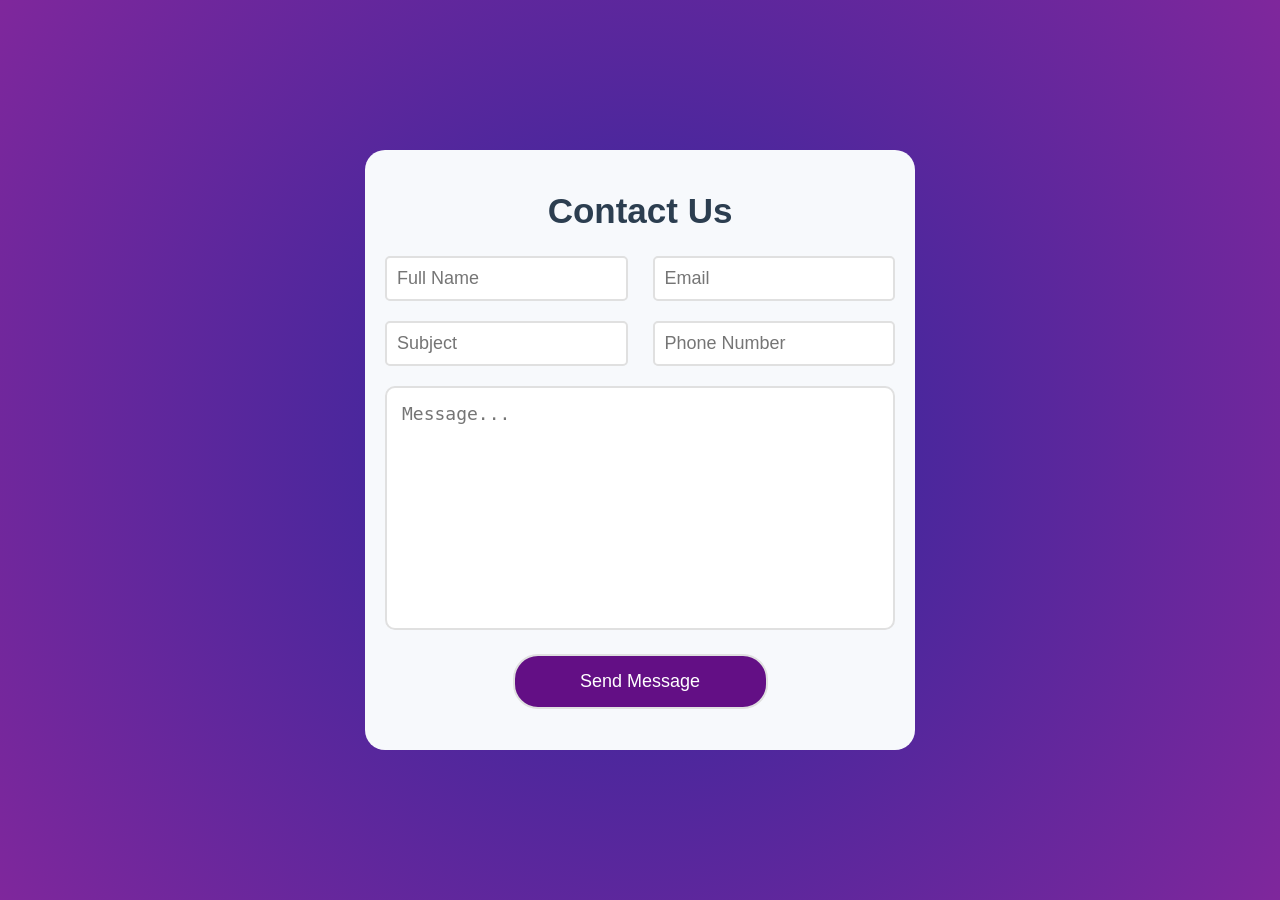
<file: Contact us Page UI/index.html>
<!DOCTYPE html>
    <html lang="en">
        <head>
            <meta charset="UTF-8">
            <meta name="viewport" content="width=device-width, initial-scale=1.0">
            <title>Contact us Page UI</title>
            <link rel="stylesheet" href="style.css">
        </head>
        <body>
            <div class="container">
                <h2>Contact Us</h2>
                <form action="">
                    <div class="inputbox">
                        <input type="text" placeholder="Full Name" required>
                        <input type="email" placeholder="Email" required>
                    </div>
                    <div class="inputbox">
                        <input type="text" placeholder="Subject" required>
                        <input type="tel" placeholder="Phone Number" required>
                    </div>
                    <textarea name="" id="" cols="30" rows="10" placeholder="Message..." required></textarea>
                    <button>Send Message</button>
                </form>
            </div>
        </body>
    </html>
</file>
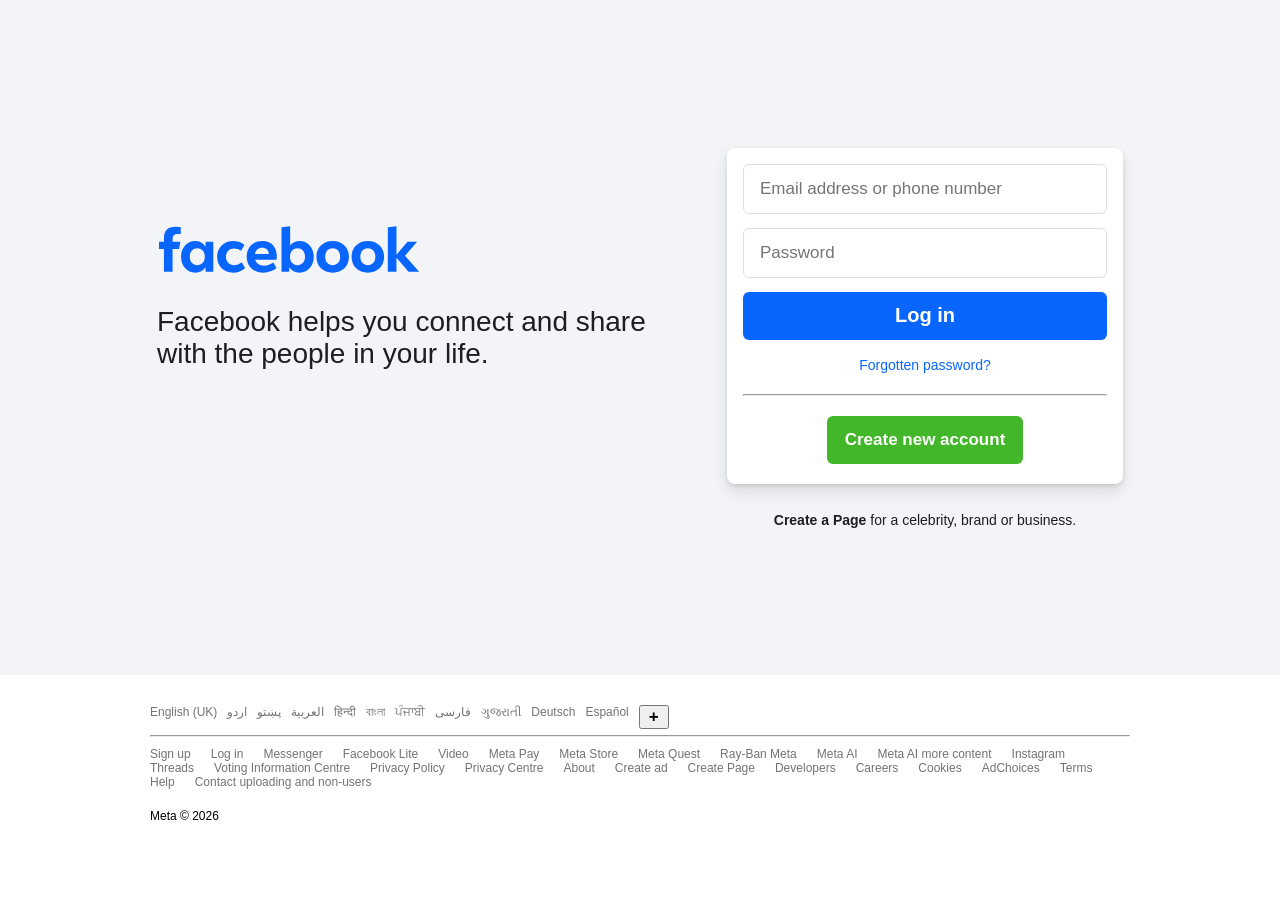
<file: Facebook Login Page UI/index.html>
<!DOCTYPE html>
    <html lang="en">
        <head>
            <meta charset="UTF-8">
            <meta name="viewport" content="width=device-width, initial-scale=1.0">
            <title>Facebook-log in or sign up</title>
            <link rel="stylesheet" href="login_page.css">
        </head>
        <body>
            <main>
                <div class="main-container">
                    <div class="leftbox">
                        <img src="fb-logo.svg" alt="facebook-logo">
                        <p>Facebook helps you connect and share with the people in your life.</p>
                    </div>

                    <div class="rightbox">
                        <div class="rb-login">
                            <div class="input-email">
                                <input type="email" required placeholder="Email address or phone number">
                            </div>

                            <div class="input-password">
                                <input type="password" placeholder="Password" required>
                            </div>

                            <div class="loginbtn">
                                <a href=""><button>Log in</button></a>
                            </div>

                            <div class="fg-password">
                                <a href="">Forgotten password?</a>
                            </div>

                            <hr>

                            <div class="signupbtn">
                                <a href=""><button>Create new account</button></a>
                            </div>
                        </div>

                        <div class="brand-page">
                            <p><a href="">Create a Page</a> for a celebrity, brand or business.</p>
                        </div>
                    </div>
                </div>
            </main>
            <footer>
                <div class="footer-container">
                    <div class="lang">
                        <ul>
                            <li>English (UK)</li>
                            <li><a href="">اردو</a></li>
                            <li><a href="">پښتو</a></li>
                            <li><a href="">العربية</a></li>
                            <li><a href="">हिन्दी</a></li>
                            <li><a href="">বাংলা</a></li>
                            <li><a href="">ਪੰਜਾਬੀ</a></li>
                            <li><a href="">فارسی</a></li>
                            <li><a href="">ગુજરાતી</a></li>
                            <li><a href="">Deutsch</a></li>
                            <li><a href="">Español</a></li>
                            <li><a href=""><button class="plusbtn">+</button></a></li>
                        </ul>
                    </div>

                    <hr class="footer-hr">

                    <div class="links">
                        <div class="links-row1">
                            <ul>
                                <li><a href="">Sign up</a></li>
                                <li><a href="">Log in</a></li>
                                <li><a href="">Messenger</a></li>
                                <li><a href="">Facebook Lite</a></li>
                                <li><a href="">Video</a></li>
                                <li><a href="">Meta Pay</a></li>
                                <li><a href="">Meta Store</a></li>
                                <li><a href="">Meta Quest</a></li>
                                <li><a href="">Ray-Ban Meta</a></li>
                                <li><a href="">Meta AI</a></li>
                                <li><a href="">Meta AI more content</a></li>
                                <li><a href="">Instagram</a></li>
                            </ul>
                        </div>

                        <div class="links-row2">
                            <ul>
                                
                                <li><a href="">Threads</a></li>
                                <li><a href="">Voting Information Centre</a></li>
                                <li><a href="">Privacy Policy</a></li>
                                <li><a href="">Privacy Centre</a></li>
                                <li><a href="">About</a></li>
                                <li><a href="">Create ad</a></li>
                                <li><a href="">Create Page</a></li>
                                <li><a href="">Developers</a></li>
                                <li><a href="">Careers</a></li>
                                <li><a href="">Cookies</a></li>
                                <li><a href="">AdChoices</a></li>
                                <li><a href="">Terms</a></li>
                            </ul>
                        </div>

                        <div class="links-row3">
                            <ul>
                                <li><a href="">Help</a></li>
                                <li><a href="">Contact uploading and non-users</a></li>
                            </ul>
                        </div>
                    </div>

                    <div class="copyright">
                        <p>Meta &copy; 2026</p>
                    </div>
                </div>
            </footer>
        </body>
    </html>
</file>
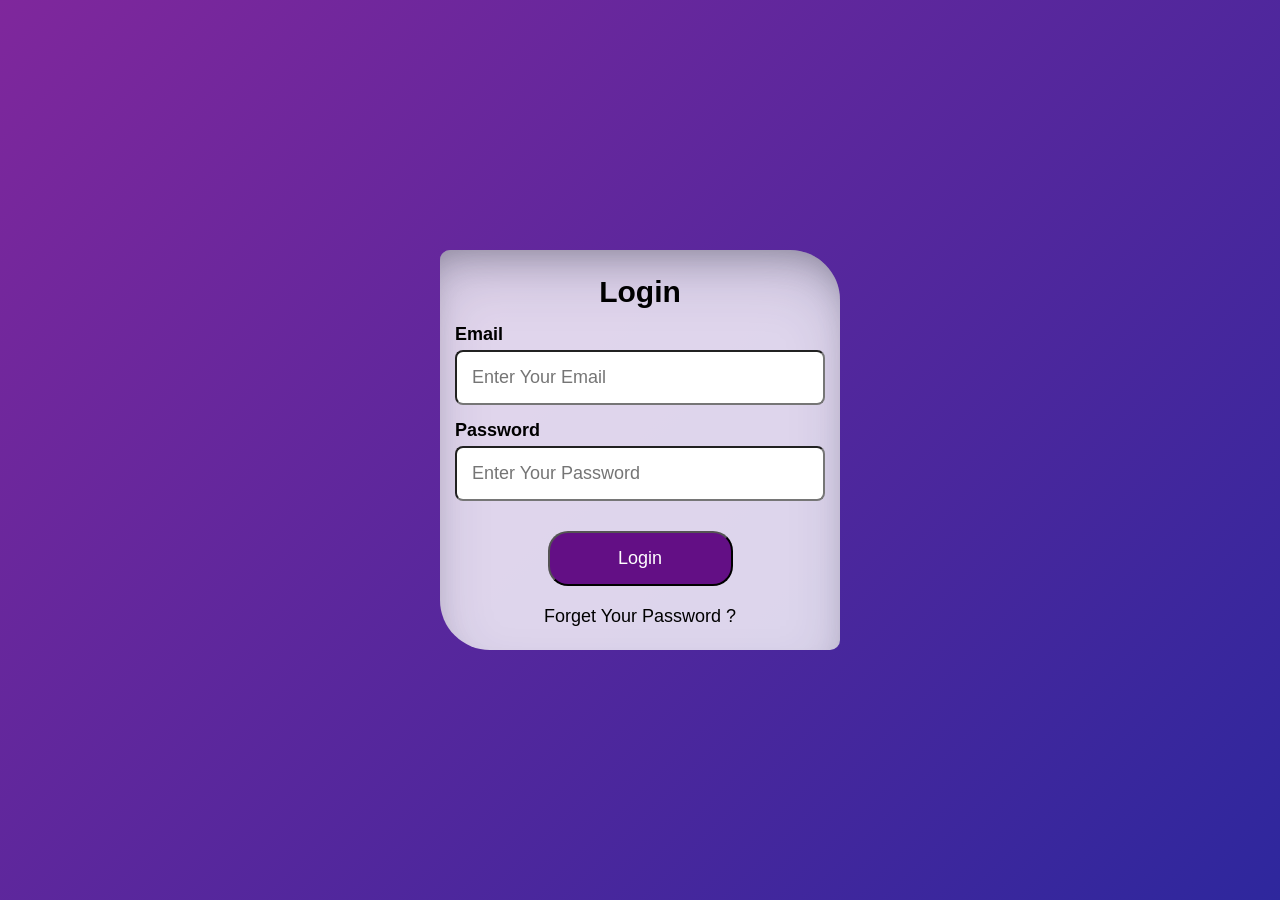
<file: Login page UI/index.html>
<!DOCTYPE html>
    <html lang="en">
        <head>
            <meta charset="UTF-8">
            <meta name="viewport" content="width=device-width, initial-scale=1.0">
            <title>Login Page UI</title>
            <link rel="stylesheet" href="style.css">
        </head>
        <body>
            <div class="container">
                <h2>Login</h2>
                <form action="">
                    <label for="email">Email</label>
                        <input type="email" name="email" id="email" placeholder="Enter Your Email">
                    <label for="password">Password</label>
                        <input type="password" name="password" id="password" placeholder="Enter Your Password">
                    <button>Login</button>
                </form>
                <p>Forget Your Password ?</p>
            </div> 
        </body>
    </html>
</file>
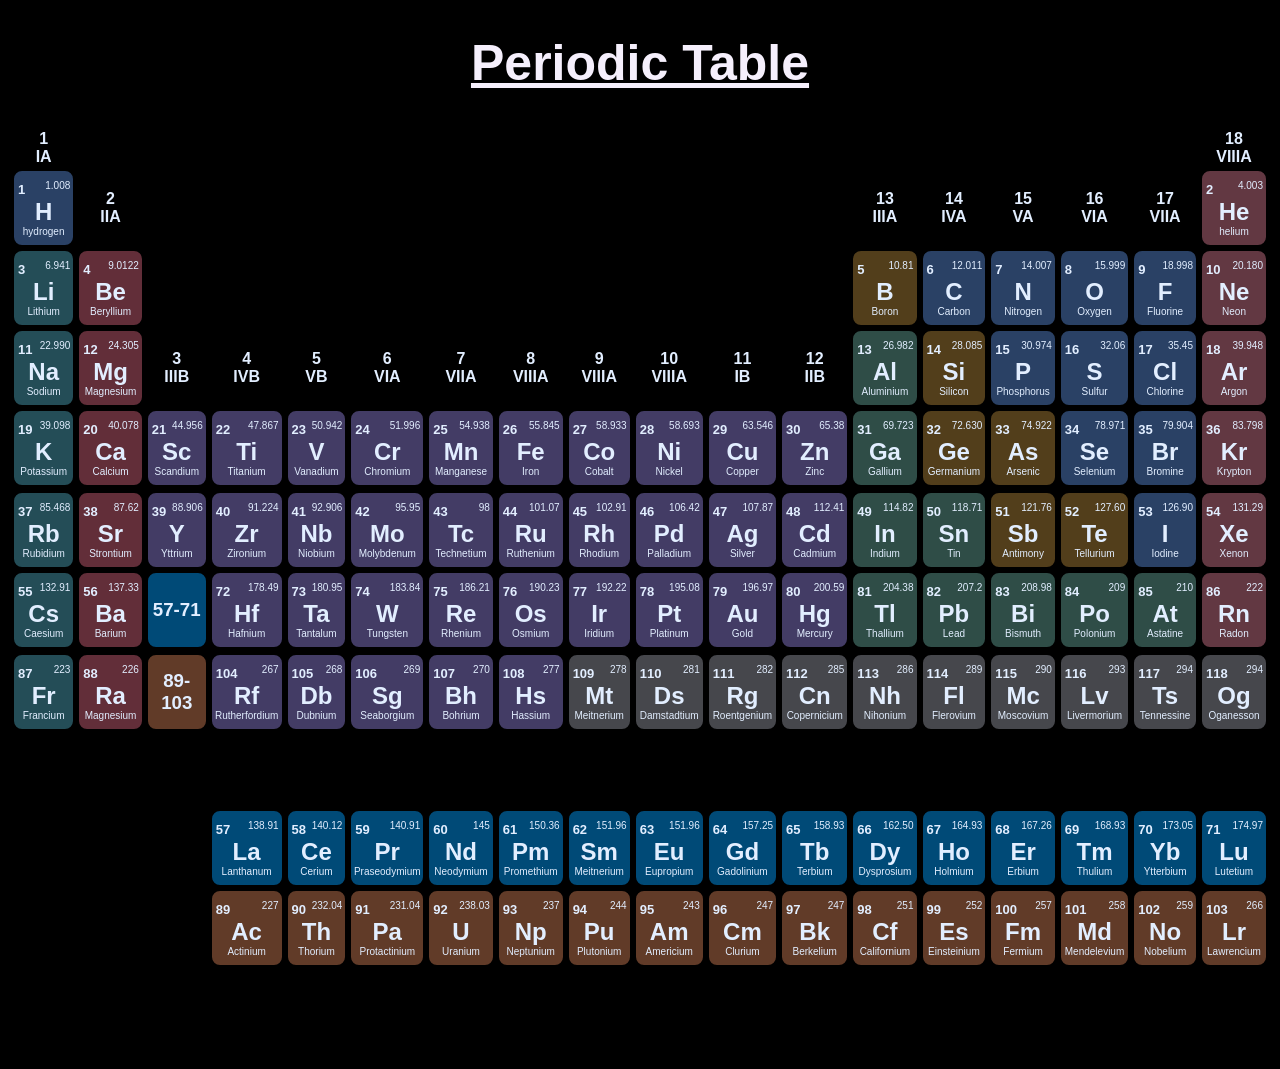
<file: CSS-3/Class_12/Periodic table/index.html>
<!DOCTYPE html>
    <html lang="en">
        <head>
            <meta charset="UTF-8">
            <meta name="viewport" content="width=device-width, initial-scale=1.0">
            <title>Periodic Table</title>
            <link rel="stylesheet" href="style.css">
        </head>
        <body>
            <h1>Periodic Table</h1>
            <center>
            <table class="border">
                <thead>
                    <tr>
                        <th><div>1</div><div>IA</div></th>
                        <th></th>
                        <th></th>
                        <th></th>
                        <th></th>
                        <th></th>
                        <th></th>
                        <th></th>
                        <th></th>
                        <th></th>
                        <th></th>
                        <th></th>
                        <th></th>
                        <th></th>
                        <th></th>
                        <th></th>
                        <th></th>
                        <th><div>18</div><div>VIIIA</div></th>
                    </tr>
                </thead>
                <tbody>
                <!-- Row 01 -->
                    <tr>
                        <td class="border reactive-non-metals"><span class="align-left">1</span><span class="align-right">1.008</span><h2>H</h2><p>hydrogen</p></td>
                        <th><div>2</div><div>IIA</div></th>
                        <td></td>
                        <td></td>
                        <td></td>
                        <td></td>
                        <td></td>
                        <td></td>
                        <td></td>
                        <td></td>
                        <td></td>
                        <td></td>
                        <th><div>13</div><div>IIIA</div></th>
                        <th><div>14</div><div>IVA</div></th>
                        <th><div>15</div><div>VA</div></th>
                        <th><div>16</div><div>VIA</div></th>
                        <th><div>17</div><div>VIIA</div></th>
                        <td class="border noble-gases"><span class="align-left">2</span><span class="align-right">4.003</span><h2>He</h2><p>helium</p></td>
                    </tr>
                <!-- Row 02 -->
                    <tr>
                        <td class="border alkali-metals"><span class="align-left">3</span><span class="align-right">6.941</span><h2>Li</h2><p>Lithium</p></td>
                        <td class="border alkaline-earth-metals"><span class="align-left">4</span><span class="align-right">9.0122</span><h2>Be</h2><p>Beryllium</p></td>
                        <td></td>
                        <td></td>
                        <td></td>
                        <td></td>
                        <td></td>
                        <td></td>
                        <td></td>
                        <td></td>
                        <td></td>
                        <td></td>
                        <td class="border metalloids"><span class="align-left">5</span><span class="align-right">10.81</span><h2>B</h2><p>Boron</p></td>
                        <td class="border reactive-non-metals"><span class="align-left">6</span><span class="align-right">12.011</span><h2>C</h2><p>Carbon</p></td>
                        <td class="border reactive-non-metals"><span class="align-left">7</span><span class="align-right">14.007</span><h2>N</h2><p>Nitrogen</p></td>
                        <td class="border reactive-non-metals"><span class="align-left">8</span><span class="align-right">15.999</span><h2>O</h2><p>Oxygen</p></td>
                        <td class="border reactive-non-metals"><span class="align-left">9</span><span class="align-right">18.998</span><h2>F</h2><p>Fluorine</p></td>
                        <td class="border noble-gases"><span class="align-left">10</span><span class="align-right">20.180</span><h2>Ne</h2><p>Neon</p></td>
                    </tr>
                <!-- Row 03 -->
                    <tr>
                        <td class="border alkali-metals"><span class="align-left">11</span><span class="align-right">22.990</span><h2>Na</h2><p>Sodium</p></td>
                        <td class="border alkaline-earth-metals"><span class="align-left">12</span><span class="align-right">24.305</span><h2>Mg</h2><p>Magnesium</p></td>
                        <th><div>3</div><div>IIIB</div></th>
                        <th><div>4</div><div>IVB</div></th>
                        <th><div>5</div><div>VB</div></th>
                        <th><div>6</div><div>VIA</div></th>
                        <th><div>7</div><div>VIIA</div></th>
                        <th><div>8</div><div>VIIIA</div></th>
                        <th><div>9</div><div>VIIIA</div></th>
                        <th><div>10</div><div>VIIIA</div></th>
                        <th><div>11</div><div>IB</div></th>
                        <th><div>12</div><div>IIB</div></th>
                        <td class="border post-transition-metals"><span class="align-left">13</span><span class="align-right">26.982</span><h2>Al</h2><p>Aluminium</p></td>
                        <td class="border metalloids"><span class="align-left">14</span><span class="align-right">28.085</span><h2>Si</h2><p>Silicon</p></td>
                        <td class="border reactive-non-metals"><span class="align-left">15</span><span class="align-right">30.974</span><h2>P</h2><p>Phosphorus</p></td>
                        <td class="border reactive-non-metals"><span class="align-left">16</span><span class="align-right">32.06</span><h2>S</h2><p>Sulfur</p></td>
                        <td class="border reactive-non-metals"><span class="align-left">17</span><span class="align-right">35.45</span><h2>Cl</h2><p>Chlorine</p></td>
                        <td class="border noble-gases"><span class="align-left">18</span><span class="align-right">39.948</span><h2>Ar</h2><p>Argon</p></td>
                    </tr>
                <!-- Row 04 -->
                    <tr>
                        <td class="border alkali-metals"><span class="align-left">19</span><span class="align-right">39.098</span><h2>K</h2><p>Potassium</p></td>
                        <td class="border alkaline-earth-metals"><span class="align-left">20</span><span class="align-right">40.078</span><h2>Ca</h2><p>Calcium</p></td>
                        <td class="border transition-metals"><span class="align-left">21</span><span class="align-right">44.956</span><h2>Sc</h2><p>Scandium</p></td>
                        <td class="border transition-metals"><span class="align-left">22</span><span class="align-right">47.867</span><h2>Ti</h2><p>Titanium</p></td>
                        <td class="border transition-metals"><span class="align-left">23</span><span class="align-right">50.942</span><h2>V</h2><p>Vanadium</p></td>
                        <td class="border transition-metals"><span class="align-left">24</span><span class="align-right">51.996</span><h2>Cr</h2><p>Chromium</p></td>
                        <td class="border transition-metals"><span class="align-left">25</span><span class="align-right">54.938</span><h2>Mn</h2><p>Manganese</p></td>
                        <td class="border transition-metals"><span class="align-left">26</span><span class="align-right">55.845</span><h2>Fe</h2><p>Iron</p></td>
                        <td class="border transition-metals"><span class="align-left">27</span><span class="align-right">58.933</span><h2>Co</h2><p>Cobalt</p></td>
                        <td class="border transition-metals"><span class="align-left">28</span><span class="align-right">58.693</span><h2>Ni</h2><p>Nickel</p></td>
                        <td class="border transition-metals"><span class="align-left">29</span><span class="align-right">63.546</span><h2>Cu</h2><p>Copper</p></td>
                        <td class="border transition-metals"><span class="align-left">30</span><span class="align-right">65.38</span><h2>Zn</h2><p>Zinc</p></td>
                        <td class="border post-transition-metals"><span class="align-left">31</span><span class="align-right">69.723</span><h2>Ga</h2><p>Gallium</p></td>
                        <td class="border metalloids"><span class="align-left">32</span><span class="align-right">72.630</span><h2>Ge</h2><p>Germanium</p></td>
                        <td class="border metalloids"><span class="align-left">33</span><span class="align-right">74.922</span><h2>As</h2><p>Arsenic</p></td>
                        <td class="border reactive-non-metals"><span class="align-left">34</span><span class="align-right">78.971</span><h2>Se</h2><p>Selenium</p></td>
                        <td class="border reactive-non-metals"><span class="align-left">35</span><span class="align-right">79.904</span><h2>Br</h2><p>Bromine</p></td>
                        <td class="border noble-gases"><span class="align-left">36</span><span class="align-right">83.798</span><h2>Kr</h2><p>Krypton</p></td>
                    </tr>
                <!-- Row 05 -->
                    <tr>
                        <tr>
                        <td class="border alkali-metals"><span class="align-left">37</span><span class="align-right">85.468</span><h2>Rb</h2><p>Rubidium</p></td>
                        <td class="border alkaline-earth-metals"><span class="align-left">38</span><span class="align-right">87.62</span><h2>Sr</h2><p>Strontium</p></td>
                        <td class="border transition-metals"><span class="align-left">39</span><span class="align-right">88.906</span><h2>Y</h2><p>Yttrium</p></td>
                        <td class="border transition-metals"><span class="align-left">40</span><span class="align-right">91.224</span><h2>Zr</h2><p>Zironium</p></td>
                        <td class="border transition-metals"><span class="align-left">41</span><span class="align-right">92.906</span><h2>Nb</h2><p>Niobium</p></td>
                        <td class="border transition-metals"><span class="align-left">42</span><span class="align-right">95.95</span><h2>Mo</h2><p>Molybdenum</p></td>
                        <td class="border transition-metals"><span class="align-left">43</span><span class="align-right">98</span><h2>Tc</h2><p>Technetium</p></td>
                        <td class="border transition-metals"><span class="align-left">44</span><span class="align-right">101.07</span><h2>Ru</h2><p>Ruthenium</p></td>
                        <td class="border transition-metals"><span class="align-left">45</span><span class="align-right">102.91</span><h2>Rh</h2><p>Rhodium</p></td>
                        <td class="border transition-metals"><span class="align-left">46</span><span class="align-right">106.42</span><h2>Pd</h2><p>Palladium</p></td>
                        <td class="border transition-metals"><span class="align-left">47</span><span class="align-right">107.87</span><h2>Ag</h2><p>Silver</p></td>
                        <td class="border transition-metals"><span class="align-left">48</span><span class="align-right">112.41</span><h2>Cd</h2><p>Cadmium</p></td>
                        <td class="border post-transition-metals"><span class="align-left">49</span><span class="align-right">114.82</span><h2>In</h2><p>Indium</p></td>
                        <td class="border post-transition-metals"><span class="align-left">50</span><span class="align-right">118.71</span><h2>Sn</h2><p>Tin</p></td>
                        <td class="border metalloids"><span class="align-left">51</span><span class="align-right">121.76</span><h2>Sb</h2><p>Antimony</p></td>
                        <td class="border metalloids"><span class="align-left">52</span><span class="align-right">127.60</span><h2>Te</h2><p>Tellurium</p></td>
                        <td class="border reactive-non-metals"><span class="align-left">53</span><span class="align-right">126.90</span><h2>I</h2><p>Iodine</p></td>
                        <td class="border noble-gases"><span class="align-left">54</span><span class="align-right">131.29</span><h2>Xe</h2><p>Xenon</p></td>
                    </tr>
                <!-- Row 06 -->
                    <tr>
                        <td class="border alkali-metals"><span class="align-left">55</span><span class="align-right">132.91</span><h2>Cs</h2><p>Caesium</p></td>
                        <td class="border alkaline-earth-metals"><span class="align-left">56</span><span class="align-right">137.33</span><h2>Ba</h2><p>Barium</p></td>
                        <td class="border lanthanides"><h3>57-71</h3>
                <!-- Table in tr
                <table class="borde">
                    <tr class="border">
                        <td class="border"><h3>57-71</h3></td>
                    </tr>
                    <tr>
                        <td class="border"><h3>89-103</h3></td>
                    </tr>
                    <tr>
                        <td class="border" id="td-top-margin"></td>
                    </tr>
                    <tr>
                        <td></td>
                    </tr>
                    <tr>
                        <td></td>
                        <td></td>
                        <td></td>
                        <td></td>
                        <td></td>
                        <td></td>
                        <td></td>
                        <td></td>
                        <td></td>
                        <td></td>
                        <td></td>
                        <td></td>
                        <td></td>
                        <td></td>
                        <td></td>
                    </tr>
                    <tr>
                        <td></td>
                        <td></td>
                        <td></td>
                        <td></td>
                        <td></td>
                        <td></td>
                        <td></td>
                        <td></td>
                        <td></td>
                        <td></td>
                        <td></td>
                        <td></td>
                        <td></td>
                        <td></td>
                        <td></td>
                    </tr>
                </table> -->
                        </td>
                        <td class="border transition-metals"><span class="align-left">72</span><span class="align-right">178.49</span><h2>Hf</h2><p>Hafnium</p></td>
                        <td class="border transition-metals"><span class="align-left">73</span><span class="align-right">180.95</span><h2>Ta</h2><p>Tantalum</p></td>
                        <td class="border transition-metals"><span class="align-left">74</span><span class="align-right">183.84</span><h2>W</h2><p>Tungsten</p></td>
                        <td class="border transition-metals"><span class="align-left">75</span><span class="align-right">186.21</span><h2>Re</h2><p>Rhenium</p></td>
                        <td class="border transition-metals"><span class="align-left">76</span><span class="align-right">190.23</span><h2>Os</h2><p>Osmium</p></td>
                        <td class="border transition-metals"><span class="align-left">77</span><span class="align-right">192.22</span><h2>Ir</h2><p>Iridium</p></td>
                        <td class="border transition-metals"><span class="align-left">78</span><span class="align-right">195.08</span><h2>Pt</h2><p>Platinum</p></td>
                        <td class="border transition-metals"><span class="align-left">79</span><span class="align-right">196.97</span><h2>Au</h2><p>Gold</p></td>
                        <td class="border transition-metals"><span class="align-left">80</span><span class="align-right">200.59</span><h2>Hg</h2><p>Mercury</p></td>
                        <td class="border post-transition-metals"><span class="align-left">81</span><span class="align-right">204.38</span><h2>Tl</h2><p>Thallium</p></td>
                        <td class="border post-transition-metals"><span class="align-left">82</span><span class="align-right">207.2</span><h2>Pb</h2><p>Lead</p></td>
                        <td class="border post-transition-metals"><span class="align-left">83</span><span class="align-right">208.98</span><h2>Bi</h2><p>Bismuth</p></td>
                        <td class="border post-transition-metals"><span class="align-left">84</span><span class="align-right">209</span><h2>Po</h2><p>Polonium</p></td>
                        <td class="border post-transition-metals"><span class="align-left">85</span><span class="align-right">210</span><h2>At</h2><p>Astatine</p></td>
                        <td class="border noble-gases"><span class="align-left">86</span><span class="align-right">222</span><h2>Rn</h2><p>Radon</p></td>
                    </tr>
                <!-- Row 07 -->
                    <tr>
                        <tr>
                        <td class="border alkali-metals"><span class="align-left">87</span><span class="align-right">223</span><h2>Fr</h2><p>Francium</p></td>
                        <td class="border alkaline-earth-metals"><span class="align-left">88</span><span class="align-right">226</span><h2>Ra</h2><p>Magnesium</p></td>
                        <td class="border actinides"><h3>89-103</h3></td>
                        <td class="border transition-metals"><span class="align-left">104</span><span class="align-right">267</span><h2>Rf</h2><p>Rutherfordium</p></td>
                        <td class="border transition-metals"><span class="align-left">105</span><span class="align-right">268</span><h2>Db</h2><p>Dubnium</p></td>
                        <td class="border transition-metals"><span class="align-left">106</span><span class="align-right">269</span><h2>Sg</h2><p>Seaborgium</p></td>
                        <td class="border transition-metals"><span class="align-left">107</span><span class="align-right">270</span><h2>Bh</h2><p>Bohrium</p></td>
                        <td class="border transition-metals"><span class="align-left">108</span><span class="align-right">277</span><h2>Hs</h2><p>Hassium</p></td>
                        <td class="border unknown-properties"><span class="align-left">109</span><span class="align-right">278</span><h2>Mt</h2><p>Meitnerium</p></td>
                        <td class="border unknown-properties"><span class="align-left">110</span><span class="align-right">281</span><h2>Ds</h2><p>Damstadtium</p></td>
                        <td class="border unknown-properties"><span class="align-left">111</span><span class="align-right">282</span><h2>Rg</h2><p>Roentgenium</p></td>
                        <td class="border unknown-properties"><span class="align-left">112</span><span class="align-right">285</span><h2>Cn</h2><p>Copernicium</p></td>
                        <td class="border unknown-properties"><span class="align-left">113</span><span class="align-right">286</span><h2>Nh</h2><p>Nihonium</p></td>
                        <td class="border unknown-properties"><span class="align-left">114</span><span class="align-right">289</span><h2>Fl</h2><p>Flerovium</p></td>
                        <td class="border unknown-properties"><span class="align-left">115</span><span class="align-right">290</span><h2>Mc</h2><p>Moscovium</p></td>
                        <td class="border unknown-properties"><span class="align-left">116</span><span class="align-right">293</span><h2>Lv</h2><p>Livermorium</p></td>
                        <td class="border unknown-properties"><span class="align-left">117</span><span class="align-right">294</span><h2>Ts</h2><p>Tennessine</p></td>
                        <td class="border unknown-properties"><span class="align-left">118</span><span class="align-right">294</span><h2>Og</h2><p>Oganesson</p></td>
                    </tr>
                <!-- Row 08 -->
                    <tr>
                        <td></td>
                    </tr>
                <!-- Row 09 -->
                    <tr>
                        <td></td>
                        <td></td>
                        <td></td>
                        <td class="border lanthanides"><span class="align-left">57</span><span class="align-right">138.91</span><h2>La</h2><p>Lanthanum</p></td>
                        <td class="border lanthanides"><span class="align-left">58</span><span class="align-right">140.12</span><h2>Ce</h2><p>Cerium</p></td>
                        <td class="border lanthanides"><span class="align-left">59</span><span class="align-right">140.91</span><h2>Pr</h2><p>Praseodymium</p></td>
                        <td class="border lanthanides"><span class="align-left">60</span><span class="align-right">145</span><h2>Nd</h2><p>Neodymium</p></td>
                        <td class="border lanthanides"><span class="align-left">61</span><span class="align-right">150.36</span><h2>Pm</h2><p>Promethium</p></td>
                        <td class="border lanthanides"><span class="align-left">62</span><span class="align-right">151.96</span><h2>Sm</h2><p>Meitnerium</p></td>
                        <td class="border lanthanides"><span class="align-left">63</span><span class="align-right">151.96</span><h2>Eu</h2><p>Eupropium</p></td>
                        <td class="border lanthanides"><span class="align-left">64</span><span class="align-right">157.25</span><h2>Gd</h2><p>Gadolinium</p></td>
                        <td class="border lanthanides"><span class="align-left">65</span><span class="align-right">158.93</span><h2>Tb</h2><p>Terbium</p></td>
                        <td class="border lanthanides"><span class="align-left">66</span><span class="align-right">162.50</span><h2>Dy</h2><p>Dysprosium</p></td>
                        <td class="border lanthanides"><span class="align-left">67</span><span class="align-right">164.93</span><h2>Ho</h2><p>Holmium</p></td>
                        <td class="border lanthanides"><span class="align-left">68</span><span class="align-right">167.26</span><h2>Er</h2><p>Erbium</p></td>
                        <td class="border lanthanides"><span class="align-left">69</span><span class="align-right">168.93</span><h2>Tm</h2><p>Thulium</p></td>
                        <td class="border lanthanides"><span class="align-left">70</span><span class="align-right">173.05</span><h2>Yb</h2><p>Ytterbium</p></td>
                        <td class="border lanthanides"><span class="align-left">71</span><span class="align-right">174.97</span><h2>Lu</h2><p>Lutetium</p></td>
                    </tr>
                <!-- Row 09 -->
                    <tr>
                        <td></td>
                        <td></td>
                        <td></td>
                        <td class="border actinides"><span class="align-left">89</span><span class="align-right">227</span><h2>Ac</h2><p>Actinium</p></td>
                        <td class="border actinides"><span class="align-left">90</span><span class="align-right">232.04</span><h2>Th</h2><p>Thorium</p></td>
                        <td class="border actinides"><span class="align-left">91</span><span class="align-right">231.04</span><h2>Pa</h2><p>Protactinium</p></td>
                        <td class="border actinides"><span class="align-left">92</span><span class="align-right">238.03</span><h2>U</h2><p>Uranium</p></td>
                        <td class="border actinides"><span class="align-left">93</span><span class="align-right">237</span><h2>Np</h2><p>Neptunium</p></td>
                        <td class="border actinides"><span class="align-left">94</span><span class="align-right">244</span><h2>Pu</h2><p>Plutonium</p></td>
                        <td class="border actinides"><span class="align-left">95</span><span class="align-right">243</span><h2>Am</h2><p>Americium</p></td>
                        <td class="border actinides"><span class="align-left">96</span><span class="align-right">247</span><h2>Cm</h2><p>Clurium</p></td>
                        <td class="border actinides"><span class="align-left">97</span><span class="align-right">247</span><h2>Bk</h2><p>Berkelium</p></td>
                        <td class="border actinides"><span class="align-left">98</span><span class="align-right">251</span><h2>Cf</h2><p>Californium</p></td>
                        <td class="border actinides"><span class="align-left">99</span><span class="align-right">252</span><h2>Es</h2><p>Einsteinium</p></td>
                        <td class="border actinides"><span class="align-left">100</span><span class="align-right">257</span><h2>Fm</h2><p>Fermium</p></td>
                        <td class="border actinides"><span class="align-left">101</span><span class="align-right">258</span><h2>Md</h2><p>Mendelevium</p></td>
                        <td class="border actinides"><span class="align-left">102</span><span class="align-right">259</span><h2>No</h2><p>Nobelium</p></td>
                        <td class="border actinides"><span class="align-left">103</span><span class="align-right">266</span><h2>Lr</h2><p>Lawrencium</p></td>
                    </tr>
                </tbody>
            </table>
            </center>
            <br>
            <br>
            <br>
            <br>
            <br>
        </body>
    </html>
</file>
<file: Contact us Page UI/style.css>
* {
    margin: 0;
    padding: 0;
    box-sizing: border-box;
}
:root {
    --text-color : #2C3E50;
    --light-bg : #F7F9FC;
}
body {
    height: 100vh;
    display: flex;
    justify-content: center;
    align-items: center;
    background-image: radial-gradient(circle, #2e279d, #7f279c);
    font-family: Arial;
}
.container {
    width: 550px;
    height: 600px;
    background-color: var(--light-bg);
    padding: 20px;
    display: flex;
    flex-direction: column;
    justify-content: center;
    align-items: center;
    border-radius: 20px;
}
h2 {
    color: var(--text-color);
    font-size: 35px;
    margin-bottom:  25px;
}
.inputbox {
    width: 100%;
    display: flex;
    justify-content: center;
    gap: 25px;
    margin-bottom: 20px;
}
input {
    width: 100%;
    background-color: #ffffff;
    padding: 10px;
    outline: none;
    border-radius: 5px;
    border: 2px solid #E0E0E0;
    color: var(--text-color);
    font-size: 18px;
}
textarea {
    width: 100%;
    background-color: #ffffff;
    padding: 15px;
    outline: none;
    border-radius: 10px;
    border: 2px solid #E0E0E0;
    color: var(--text-color);
    font-size: 18px;
    resize: none;
}
button {
    width: 50%;
    padding: 15px;
    margin-right: 25%;
    margin-left: 25%;
    margin-top: 20Px;
    background-color:rgb(99, 15, 133);
    outline: none;
    border: 2px solid #E0E0E0;
    border-radius: 25px;
    color: white;
    font-size: 18px;
    cursor: pointer;
}
button:hover {
    background-color: #2e279d;
}
</file>
<file: Facebook Login Page UI/login_page.css>
* {
    margin: 0;
    padding: 0;
    box-sizing: border-box;
    font-family: Helvetica;
}


/* Main */
.main-container {
    height: 75vh;
    width: 100%;
    display: flex;
    justify-content: center;
    align-items: center;
    background-color: #f2f4f7;
}

/* Main LeftBox */
.leftbox {
    width: 500px;
    margin-bottom: 110px;
    margin-right: 70px;
}

.leftbox img {
    width: 320px;
    height: 106px;
    margin-left: -28px;
}

.leftbox p {
    font-size: 28px;
    line-height: 32px;
    color: #1c1e21;

}

/* Main RightBox */
.rightbox {
    width: 396px;
}

.rb-login {
    background-color: white;
    width: 100%;
    padding: 16px;
    box-shadow: 0 2px 4px #0000001a, 0 8px 16px #0000001a;
    border-radius: 8px;
}

input {
    width: 100%;
    font-size: 17px;
    color: #1d2129;
    padding: 14px 16px;
    border: 1px solid #dddfe2;
    border-radius: 6px;
    outline: none;
    margin-bottom: 14px;
}

input:focus {
    border: 2px solid #1877F2;
    border-radius: 6px;
}

.loginbtn  button{
    width: 100%;
    height: 48px;
    font-size: 20px;
    font-weight: bold;
    background-color: #0866ff;
    color: white;
    border: none;
    border-radius: 6px;
    margin-bottom: 16px;
}

.loginbtn button:hover {
    cursor: pointer;
    background-color: #0867ffe3;
}

.fg-password {
    text-align: center;
}

.fg-password a {
    font-size: 14px;
    color: #0866ff;
    text-decoration: none;
}

.fg-password a:hover {
    text-decoration: underline;
}

hr {
    margin: 20px 0;
}

.signupbtn button {
    width: 54%;
    height: 48px;
    font-size: 17px;
    font-weight: bold;
    background-color: #42b72a;
    color: white;
    border: none;
    border-radius: 6px;
    margin-bottom: 4px;
    margin-left: 23%;
    margin-right: 23%;
}

.signupbtn button:hover {
    cursor: pointer;
    background-color: #24ac09;
}

.brand-page {
    color: #1c1e21; 
    font-size: 14px;
    text-align: center;
    margin-top: 28px;
}

.brand-page a {
    color: #1c1e21;
    font-weight: bold;
    text-decoration: none;
}

.brand-page a:hover {
    text-decoration: underline;
}

/* Footer */
footer {
    height: 25vh;
    display: flex;
    justify-content: center;

}
.footer-container {
    width: 980px;
    background-color: white;
    font-size: 12px;
    margin-top: 20px;    
}

.lang li{
    padding-right: 10px;
    margin-top: 1%;
}

ul {
    color: #737373;
    display: flex;
    list-style: none;
}

.links li{
    padding-right: 20px;
    text-decoration: none;
}

.plusbtn {
    font-weight: bold;
    font-size: 17px;
    padding: 0 8px;

}

.footer-container a {
    color: #737373;
    text-decoration: none;
}

.footer-hr {
    margin: 0;
    margin-top: 6px;
    margin-bottom: 10px;
}

.copyright {
    margin-top: 20px;
}
</file>
<file: Login page UI/style.css>
* {
    margin: 0;
    padding: 0;
    box-sizing: border-box;
}
body {
    height: 100vh;
    display: flex;
    justify-content: center;
    align-items: center;
    background:linear-gradient(135deg, #7f279c 0%, #2e279d 100%);
    font-family: Arial;
}
.container {
    width: 400px;
    height:400px;
    background-color: rgba(255, 255, 255, 0.808);
    box-shadow: rgba(50, 50, 93, 0.25) 0px 30px 60px -12px inset, rgba(0, 0, 0, 0.3) 0px 18px 36px -18px inset;
    border-radius: 10px 50px;
    padding: 15px;
}
h2 {
    font-size: 30px;
    text-align: center;
    margin-top: 10px;
    margin-bottom: 15px;
}
label {
    display: block;
    font-weight: bold;
    font-size: 18Px;
    margin-bottom: 5px;
}
input {
    width: 100%;
    padding: 15px;
    margin-bottom: 15px;
    border-radius: 8px;
    outline: none;
    font-size: 18px;
}
button {
    width: 50%;
    margin-left: 25%;
    margin-right: 25%;
    padding: 15px;
    margin-top: 15px;
    margin-bottom: 15px;
    border-radius: 20px;
    font-size: 18px;
    background-color: rgb(99, 15, 133);
    color: white;
    cursor: pointer;
}
p {
    text-align: center;
    margin-top: 5px;
    margin-bottom: 10px;
    font-size: 18px;
}
p:hover {
    cursor: pointer;
    text-decoration: underline;
    color: blue;
}
</file>
<file: CSS-3/Class_12/Periodic table/style.css>
body {
    background-color: rgb(0, 0, 0);
    color: #e2eeff;
    font-family: Arial, Helvetica, sans-serif;
}
/* table {
  display: grid;
  justify-content: center;
} */
.border {
    border: 2px solid black;
    border-radius: 10px;
}
td {
    height: 70px;
    width: 70px;
    padding: 2px;
    cursor: pointer;
}
/* #td-top-margin {
    margin: 10px;
} */
td:hover {
    transform: scale(1.1);
}
p {
    padding: 0;
    margin: 0;
    font-size: x-small;
}
h2, h3 {
    padding: 0;
    margin: 0;
}
.align-left {
    font-size: small;
    font-weight: bold;
    padding-left: 2px;
    margin: 0;
}
.align-right {
    float: right;
    font-size: x-small;
    padding-right: 1px;
    margin: 0;
}
h2, div, h3, p {
    text-align: center;
}
h1 {
    text-align: center;
    color: rgb(245, 239, 252);
    font-size: 50px;
    text-decoration: underline;
}
.alkali-metals {
    background-color: #244d57;
}
.alkaline-earth-metals {
    background-color: #622e39;
}
.transition-metals {
    background-color: #433c65;
}
.post-transition-metals {
    background-color: #2f4d47;
}
.metalloids {
    background-color: #523e1b;
}
.reactive-non-metals {
    background-color: #2a4165;
}
.noble-gases {
    background-color: #623842;
}
.lanthanides {
    background-color: #004a77;
}
.actinides {
    background-color: #613b28;
}
.unknown-properties {
    background-color: #46474c;
}
</file>
